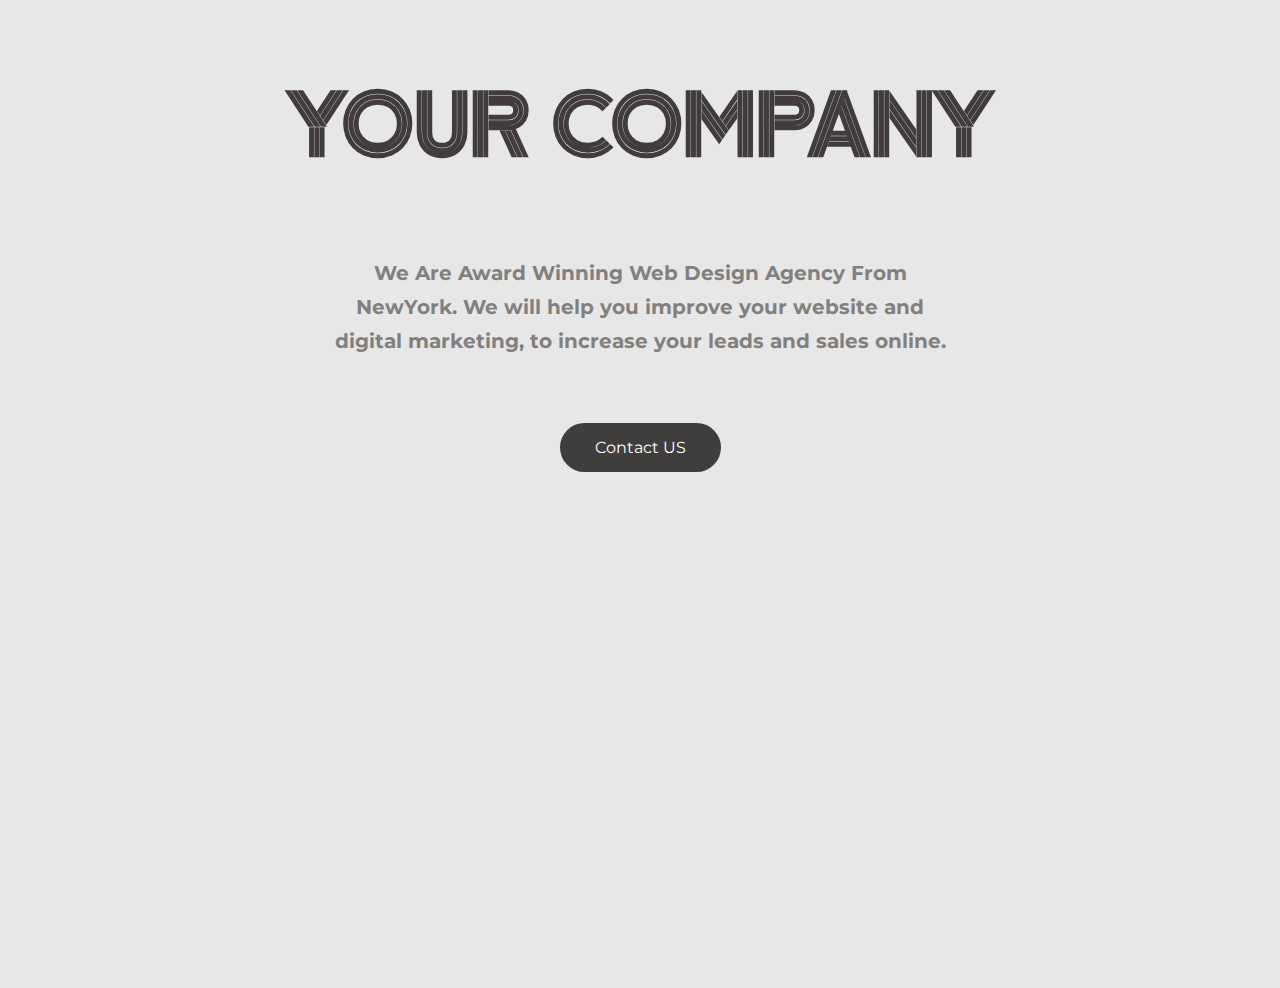
<file: css-projects-3/index.html>
<!DOCTYPE html>
<html lang="en">
<!--divinectorweb.com-->
<head>
    <meta charset="UTF-8">
    <title>How to create a pop up window using html css</title>
    <link href="https://fonts.googleapis.com/css2?family=Montserrat:wght@400;500;900&display=swap" rel="stylesheet">
    <link href="https://fonts.googleapis.com/css2?family=Zen+Tokyo+Zoo&display=swap" rel="stylesheet">
    <link rel="stylesheet" href="style.css">
    
</head>
<body>
   <h3>Your Company</h3>
	<h5>We Are Award Winning Web Design Agency From NewYork. We will help you improve your website and digital marketing, to increase your leads and sales online.</h5>
	<div class="box">
		<a class="button" href="#divOne">Contact US</a>
	</div>
	<div class="overlay" id="divOne">
		<div class="wrapper">
			<h2>Please Fill up The Form</h2><a class="close" href="#">&times;</a>
			<div class="content">
				<div class="container">
					<form>
						<label>First Name</label>
						<input placeholder="Your name.." type="text">
						<label>Last Name</label>
						<input placeholder="Your last name.." type="text">
						<label>Subject</label> 
						<textarea iplaceholder="Write something.."></textarea>
						<input type="submit" value="Submit">
					</form>
				</div>
			</div>
		</div>
	</div>
</body>
</html>
</file>
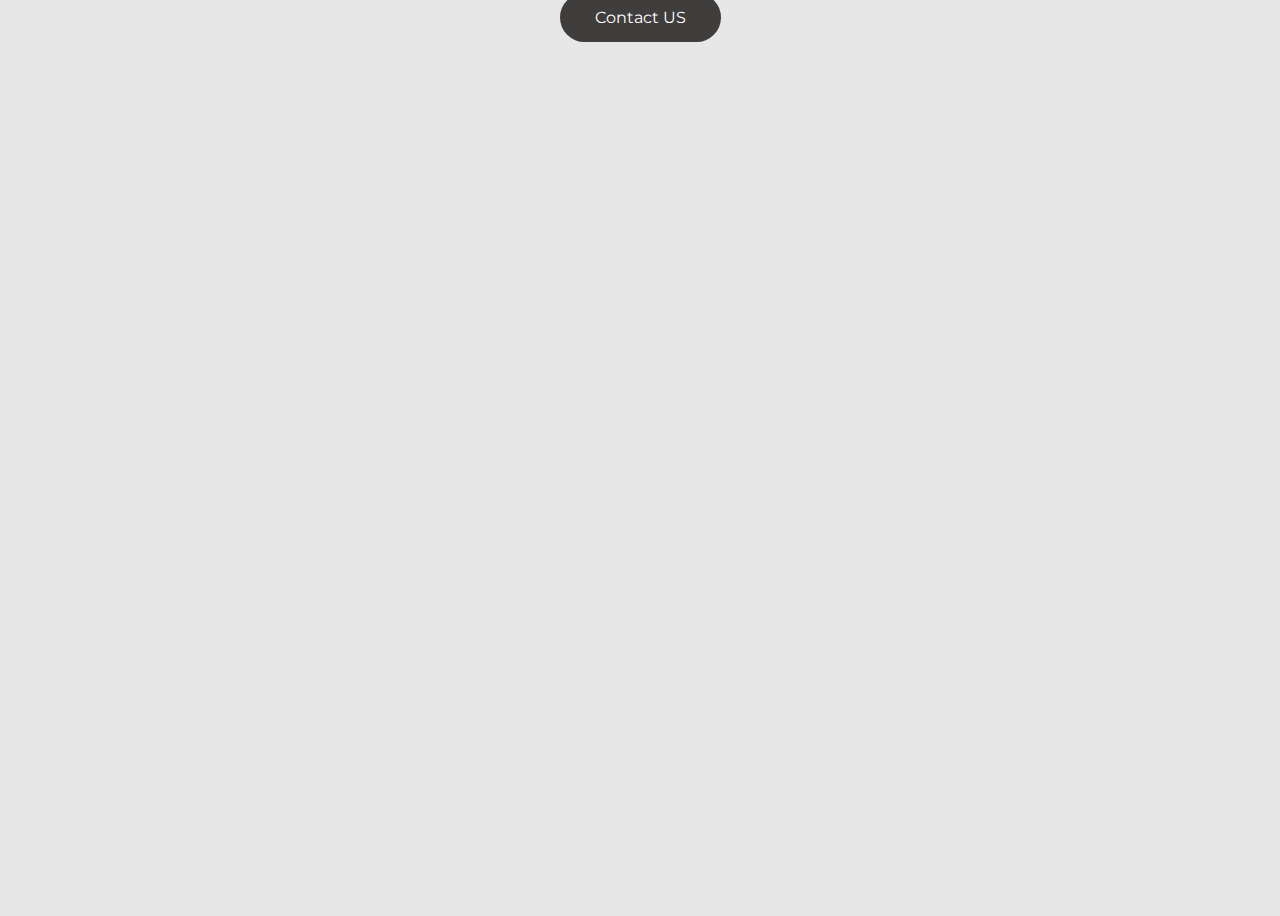
<file: POPUP/index.html>
<!DOCTYPE html>
<html lang="en">
<!--divinectorweb.com-->
<head>
    <meta charset="UTF-8">
    <title>How to create a pop up window using html css</title>
    <link href="https://fonts.googleapis.com/css2?family=Montserrat:wght@400;500;900&display=swap" rel="stylesheet">
    <link href="https://fonts.googleapis.com/css2?family=Zen+Tokyo+Zoo&display=swap" rel="stylesheet">
    <link rel="stylesheet" href="style.css">
    
</head>
<body>
  
	<div class="box">
		<a class="button" href="#divOne">Contact US</a>
	</div>
	<div class="overlay" id="divOne">
		<div class="wrapper">
			<h2>Please Fill up The Form</h2><a class="close" href="#">&times;</a>
			<div class="content">
				<div class="container">
					<form>
						<label>First Name</label>
						<input placeholder="Your name.." type="text">
						<label>Last Name</label>
						<input placeholder="Your last name.." type="text">
						<label>Subject</label> 
						<textarea iplaceholder="Write something.."></textarea>
						<input type="submit" value="Submit">
					</form>
				</div>
			</div>
		</div>
	</div>
</body>
</html>
</file>
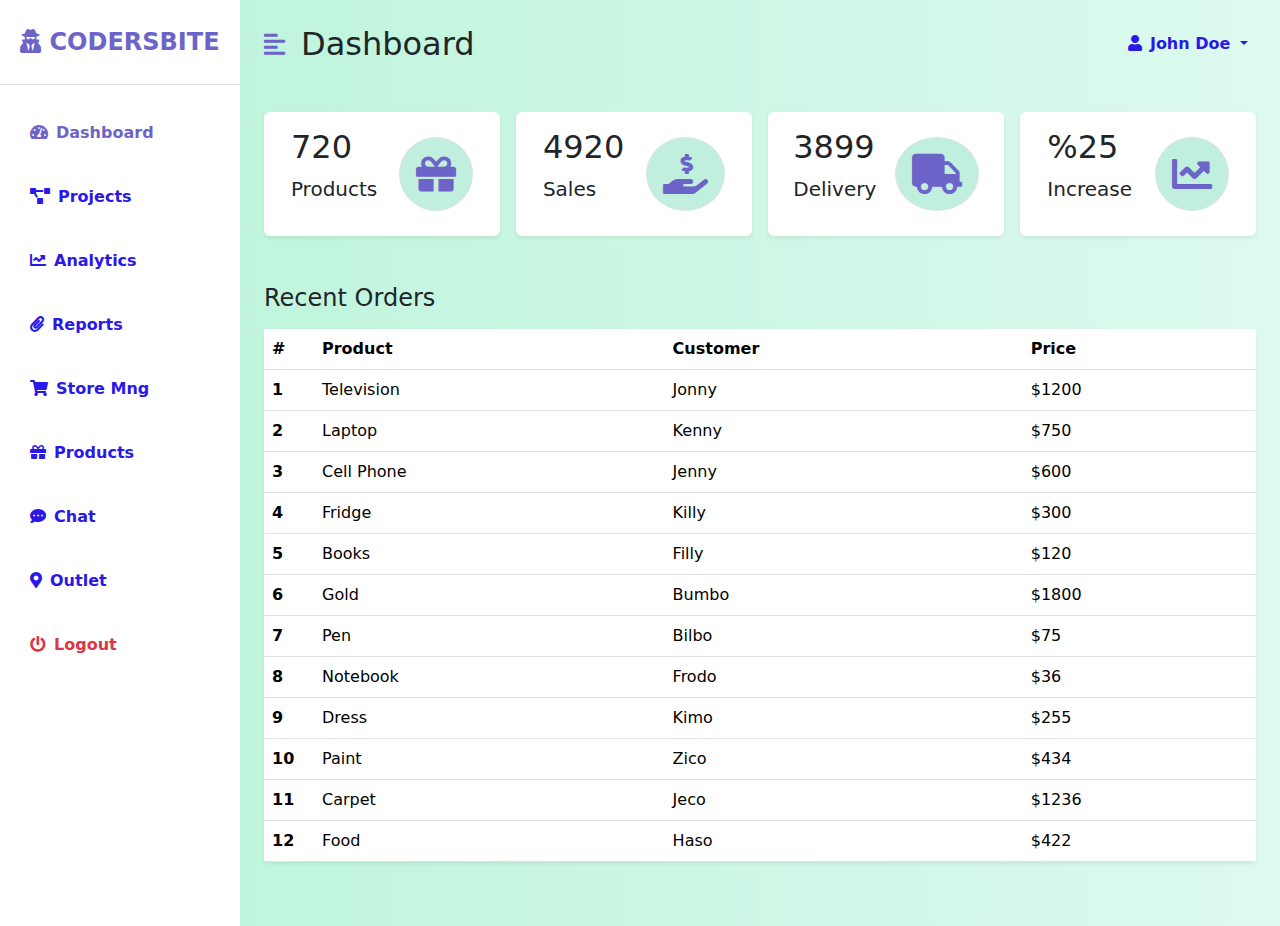
<file: responsive-bootstrap5-admin-dashboard-main/index.html>
<!DOCTYPE html>
<html lang="en">

<head>
    <meta charset="UTF-8" />
    <meta http-equiv="X-UA-Compatible" content="IE=edge" />
    <meta name="viewport" content="width=device-width, initial-scale=1.0" />
    <link href="https://cdn.jsdelivr.net/npm/bootstrap@5.0.0-beta3/dist/css/bootstrap.min.css" rel="stylesheet" />
    <link rel="stylesheet" href="https://cdnjs.cloudflare.com/ajax/libs/font-awesome/5.15.3/css/all.min.css" />
    <link rel="stylesheet" href="styles.css" />
    <title>Bootstap 5 Responsive Admin Dashboard</title>
</head>

<body>
    <div class="d-flex" id="wrapper">
        <!-- Sidebar -->
        <div class="bg-white" id="sidebar-wrapper">
            <div class="sidebar-heading text-center py-4 primary-text fs-4 fw-bold text-uppercase border-bottom"><i
                    class="fas fa-user-secret me-2"></i>Codersbite</div>
            <div class="list-group list-group-flush my-3">
                <a href="#" class="list-group-item list-group-item-action bg-transparent second-text active"><i
                        class="fas fa-tachometer-alt me-2"></i>Dashboard</a>
                <a href="#" class="list-group-item list-group-item-action bg-transparent second-text fw-bold"><i
                        class="fas fa-project-diagram me-2"></i>Projects</a>
                <a href="#" class="list-group-item list-group-item-action bg-transparent second-text fw-bold"><i
                        class="fas fa-chart-line me-2"></i>Analytics</a>
                <a href="#" class="list-group-item list-group-item-action bg-transparent second-text fw-bold"><i
                        class="fas fa-paperclip me-2"></i>Reports</a>
                <a href="#" class="list-group-item list-group-item-action bg-transparent second-text fw-bold"><i
                        class="fas fa-shopping-cart me-2"></i>Store Mng</a>
                <a href="#" class="list-group-item list-group-item-action bg-transparent second-text fw-bold"><i
                        class="fas fa-gift me-2"></i>Products</a>
                <a href="#" class="list-group-item list-group-item-action bg-transparent second-text fw-bold"><i
                        class="fas fa-comment-dots me-2"></i>Chat</a>
                <a href="#" class="list-group-item list-group-item-action bg-transparent second-text fw-bold"><i
                        class="fas fa-map-marker-alt me-2"></i>Outlet</a>
                <a href="#" class="list-group-item list-group-item-action bg-transparent text-danger fw-bold"><i
                        class="fas fa-power-off me-2"></i>Logout</a>
            </div>
        </div>
        <!-- /#sidebar-wrapper -->

        <!-- Page Content -->
        <div id="page-content-wrapper">
            <nav class="navbar navbar-expand-lg navbar-light bg-transparent py-4 px-4">
                <div class="d-flex align-items-center">
                    <i class="fas fa-align-left primary-text fs-4 me-3" id="menu-toggle"></i>
                    <h2 class="fs-2 m-0">Dashboard</h2>
                </div>

                <button class="navbar-toggler" type="button" data-bs-toggle="collapse"
                    data-bs-target="#navbarSupportedContent" aria-controls="navbarSupportedContent"
                    aria-expanded="false" aria-label="Toggle navigation">
                    <span class="navbar-toggler-icon"></span>
                </button>

                <div class="collapse navbar-collapse" id="navbarSupportedContent">
                    <ul class="navbar-nav ms-auto mb-2 mb-lg-0">
                        <li class="nav-item dropdown">
                            <a class="nav-link dropdown-toggle second-text fw-bold" href="#" id="navbarDropdown"
                                role="button" data-bs-toggle="dropdown" aria-expanded="false">
                                <i class="fas fa-user me-2"></i>John Doe
                            </a>
                            <ul class="dropdown-menu" aria-labelledby="navbarDropdown">
                                <li><a class="dropdown-item" href="#">Profile</a></li>
                                <li><a class="dropdown-item" href="#">Settings</a></li>
                                <li><a class="dropdown-item" href="#">Logout</a></li>
                            </ul>
                        </li>
                    </ul>
                </div>
            </nav>

            <div class="container-fluid px-4">
                <div class="row g-3 my-2">
                    <div class="col-md-3">
                        <div class="p-3 bg-white shadow-sm d-flex justify-content-around align-items-center rounded">
                            <div>
                                <h3 class="fs-2">720</h3>
                                <p class="fs-5">Products</p>
                            </div>
                            <i class="fas fa-gift fs-1 primary-text border rounded-full secondary-bg p-3"></i>
                        </div>
                    </div>

                    <div class="col-md-3">
                        <div class="p-3 bg-white shadow-sm d-flex justify-content-around align-items-center rounded">
                            <div>
                                <h3 class="fs-2">4920</h3>
                                <p class="fs-5">Sales</p>
                            </div>
                            <i
                                class="fas fa-hand-holding-usd fs-1 primary-text border rounded-full secondary-bg p-3"></i>
                        </div>
                    </div>

                    <div class="col-md-3">
                        <div class="p-3 bg-white shadow-sm d-flex justify-content-around align-items-center rounded">
                            <div>
                                <h3 class="fs-2">3899</h3>
                                <p class="fs-5">Delivery</p>
                            </div>
                            <i class="fas fa-truck fs-1 primary-text border rounded-full secondary-bg p-3"></i>
                        </div>
                    </div>

                    <div class="col-md-3">
                        <div class="p-3 bg-white shadow-sm d-flex justify-content-around align-items-center rounded">
                            <div>
                                <h3 class="fs-2">%25</h3>
                                <p class="fs-5">Increase</p>
                            </div>
                            <i class="fas fa-chart-line fs-1 primary-text border rounded-full secondary-bg p-3"></i>
                        </div>
                    </div>
                </div>

                <div class="row my-5">
                    <h3 class="fs-4 mb-3">Recent Orders</h3>
                    <div class="col">
                        <table class="table bg-white rounded shadow-sm  table-hover">
                            <thead>
                                <tr>
                                    <th scope="col" width="50">#</th>
                                    <th scope="col">Product</th>
                                    <th scope="col">Customer</th>
                                    <th scope="col">Price</th>
                                </tr>
                            </thead>
                            <tbody>
                                <tr>
                                    <th scope="row">1</th>
                                    <td>Television</td>
                                    <td>Jonny</td>
                                    <td>$1200</td>
                                </tr>
                                <tr>
                                    <th scope="row">2</th>
                                    <td>Laptop</td>
                                    <td>Kenny</td>
                                    <td>$750</td>
                                </tr>
                                <tr>
                                    <th scope="row">3</th>
                                    <td>Cell Phone</td>
                                    <td>Jenny</td>
                                    <td>$600</td>
                                </tr>
                                <tr>
                                    <th scope="row">4</th>
                                    <td>Fridge</td>
                                    <td>Killy</td>
                                    <td>$300</td>
                                </tr>
                                <tr>
                                    <th scope="row">5</th>
                                    <td>Books</td>
                                    <td>Filly</td>
                                    <td>$120</td>
                                </tr>
                                <tr>
                                    <th scope="row">6</th>
                                    <td>Gold</td>
                                    <td>Bumbo</td>
                                    <td>$1800</td>
                                </tr>
                                <tr>
                                    <th scope="row">7</th>
                                    <td>Pen</td>
                                    <td>Bilbo</td>
                                    <td>$75</td>
                                </tr>
                                <tr>
                                    <th scope="row">8</th>
                                    <td>Notebook</td>
                                    <td>Frodo</td>
                                    <td>$36</td>
                                </tr>
                                <tr>
                                    <th scope="row">9</th>
                                    <td>Dress</td>
                                    <td>Kimo</td>
                                    <td>$255</td>
                                </tr>
                                <tr>
                                    <th scope="row">10</th>
                                    <td>Paint</td>
                                    <td>Zico</td>
                                    <td>$434</td>
                                </tr>
                                <tr>
                                    <th scope="row">11</th>
                                    <td>Carpet</td>
                                    <td>Jeco</td>
                                    <td>$1236</td>
                                </tr>
                                <tr>
                                    <th scope="row">12</th>
                                    <td>Food</td>
                                    <td>Haso</td>
                                    <td>$422</td>
                                </tr>
                            </tbody>
                        </table>
                    </div>
                </div>

            </div>
        </div>
    </div>
    <!-- /#page-content-wrapper -->
    </div>

    <script src="https://cdn.jsdelivr.net/npm/bootstrap@5.0.0-beta3/dist/js/bootstrap.bundle.min.js"></script>
    <script>
        var el = document.getElementById("wrapper");
        var toggleButton = document.getElementById("menu-toggle");

        toggleButton.onclick = function () {
            el.classList.toggle("toggled");
        };
    </script>
</body>

</html>
</file>
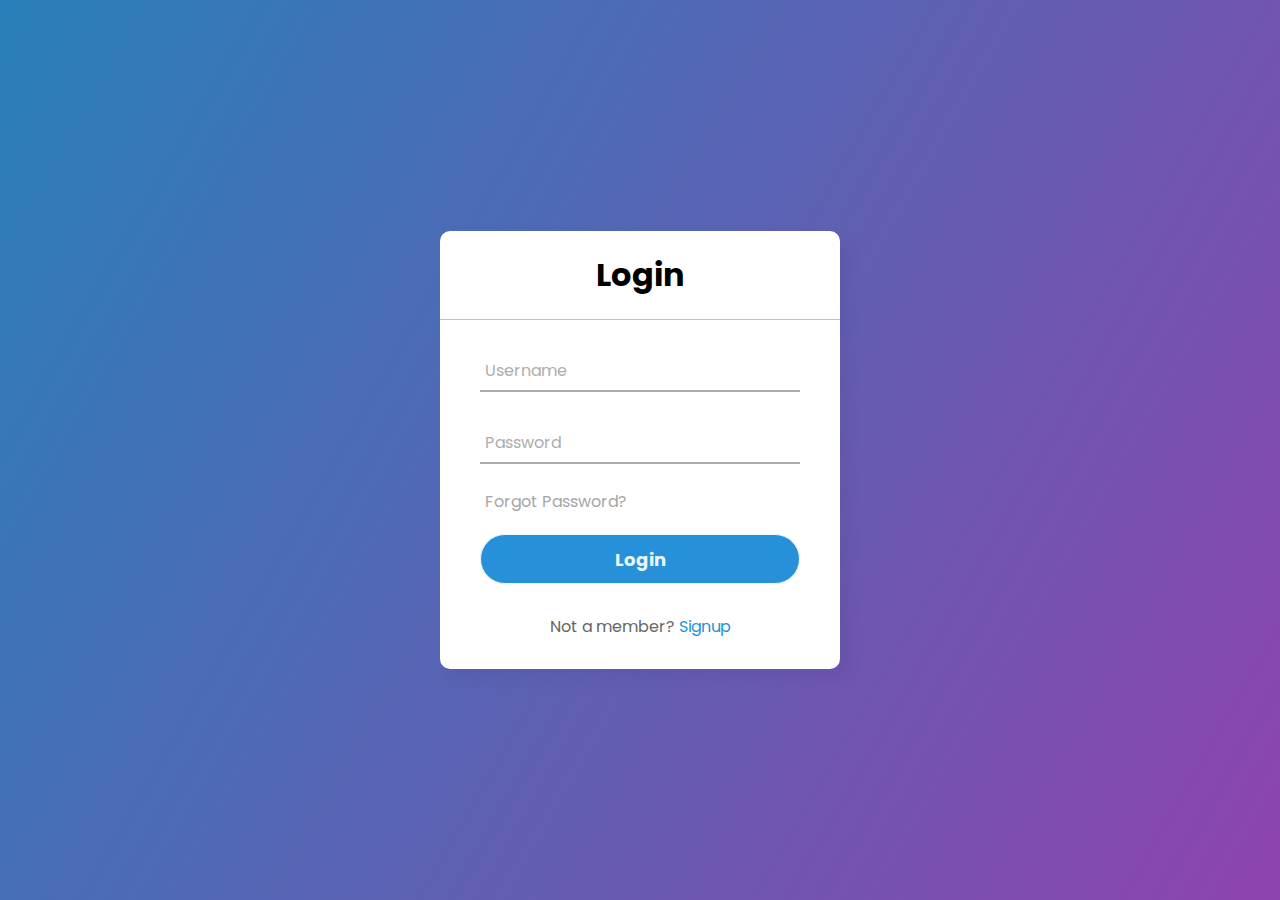
<file: login page/Login Form - No JavaScript/index.html>
<!DOCTYPE html>
<!-- Coding By CodingNepal - youtube.com/codingnepal -->
<html lang="en" dir="ltr">
  <head>
    <meta charset="utf-8">
    <title>Animated Login Form | CodingNepal</title>
    <link rel="stylesheet" href="style.css">
  </head>
  <body>
    <div class="center">
      <h1>Login</h1>
      <form method="post">
        <div class="txt_field">
          <input type="text" required>
          <span></span>
          <label>Username</label>
        </div>
        <div class="txt_field">
          <input type="password" required>
          <span></span>
          <label>Password</label>
        </div>
        <div class="pass">Forgot Password?</div>
        <input type="submit" value="Login">
        <div class="signup_link">
          Not a member? <a href="#">Signup</a>
        </div>
      </form>
    </div>

  </body>
</html>
</file>
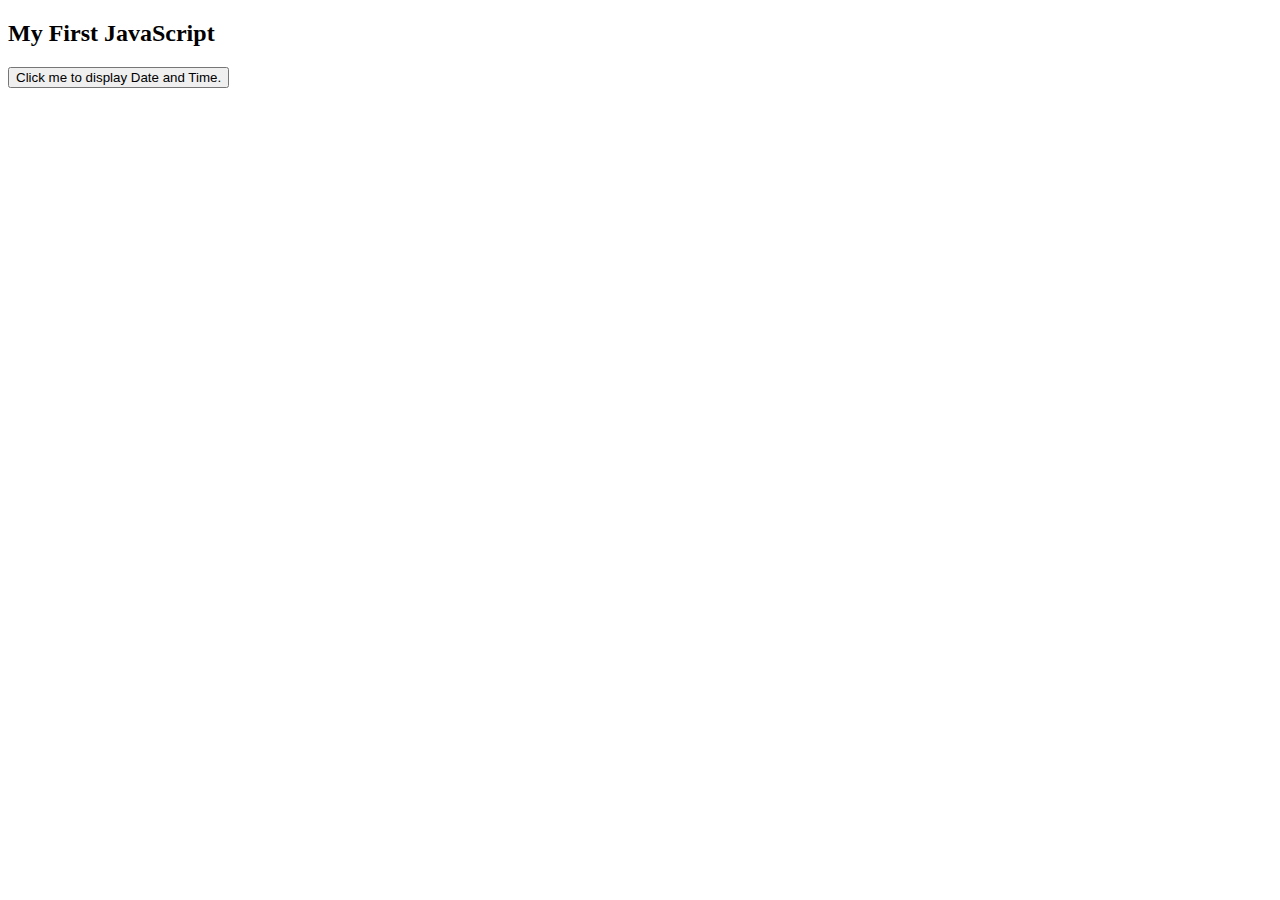
<file: demos/javascripts/js1.html>
<!DOCTYPE html>
<html>
<body>

<h2>My First JavaScript</h2>

<button type="button"
onclick="document.getElementById('demo').innerHTML = Date()">
Click me to display Date and Time.</button>

<p id="demo"></p>

</body>
</html>
</file>
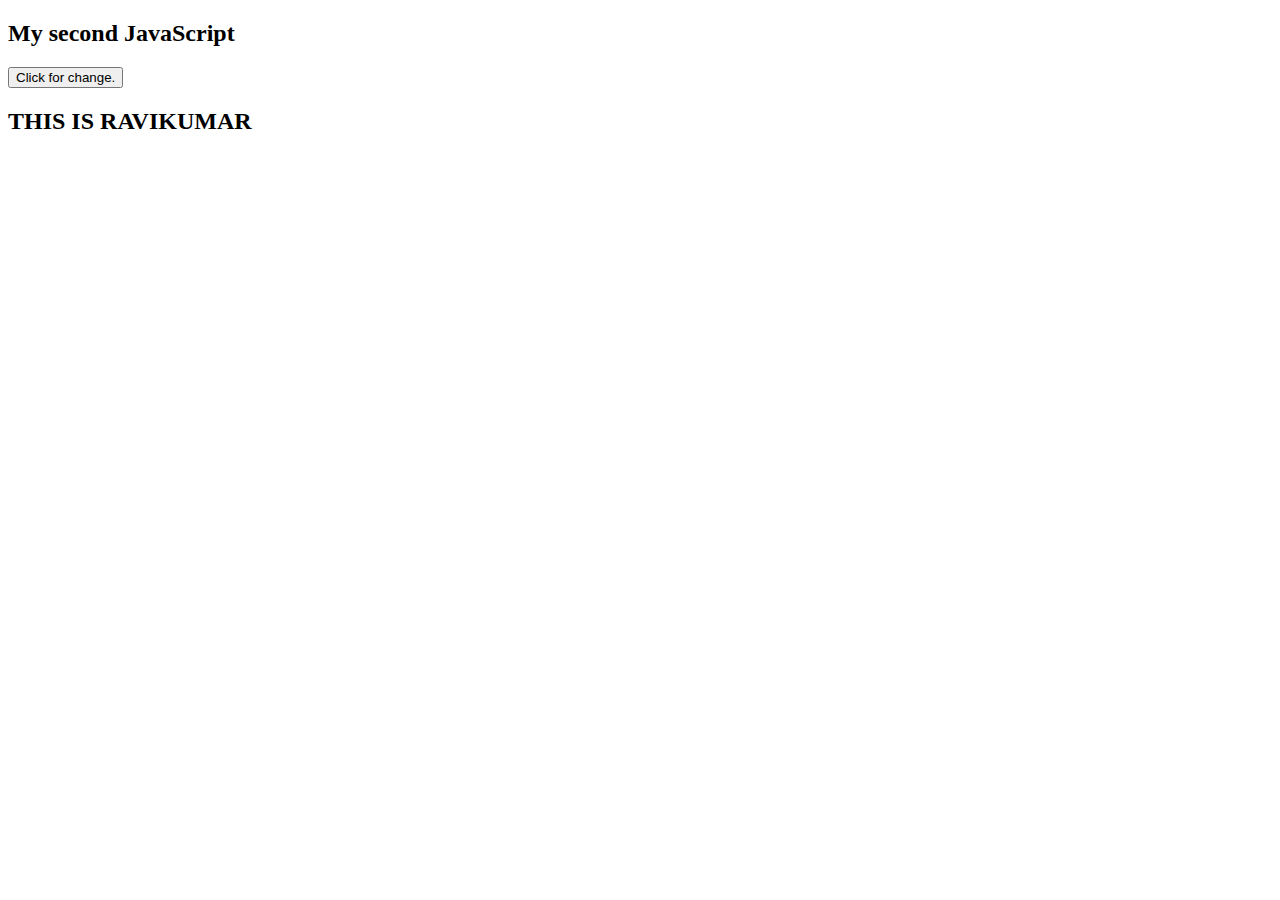
<file: demos/javascripts/js2.html>
<!DOCTYPE html>
<html>
<body>

<h2>My second JavaScript</h2>

<button type="button"
onclick="document.getElementById('r1').innerHTML = 'HELLOW WORLD'">
Click for change.</button>

<h2 id="r1">THIS IS RAVIKUMAR</h2>

</body>
</html>
</file>
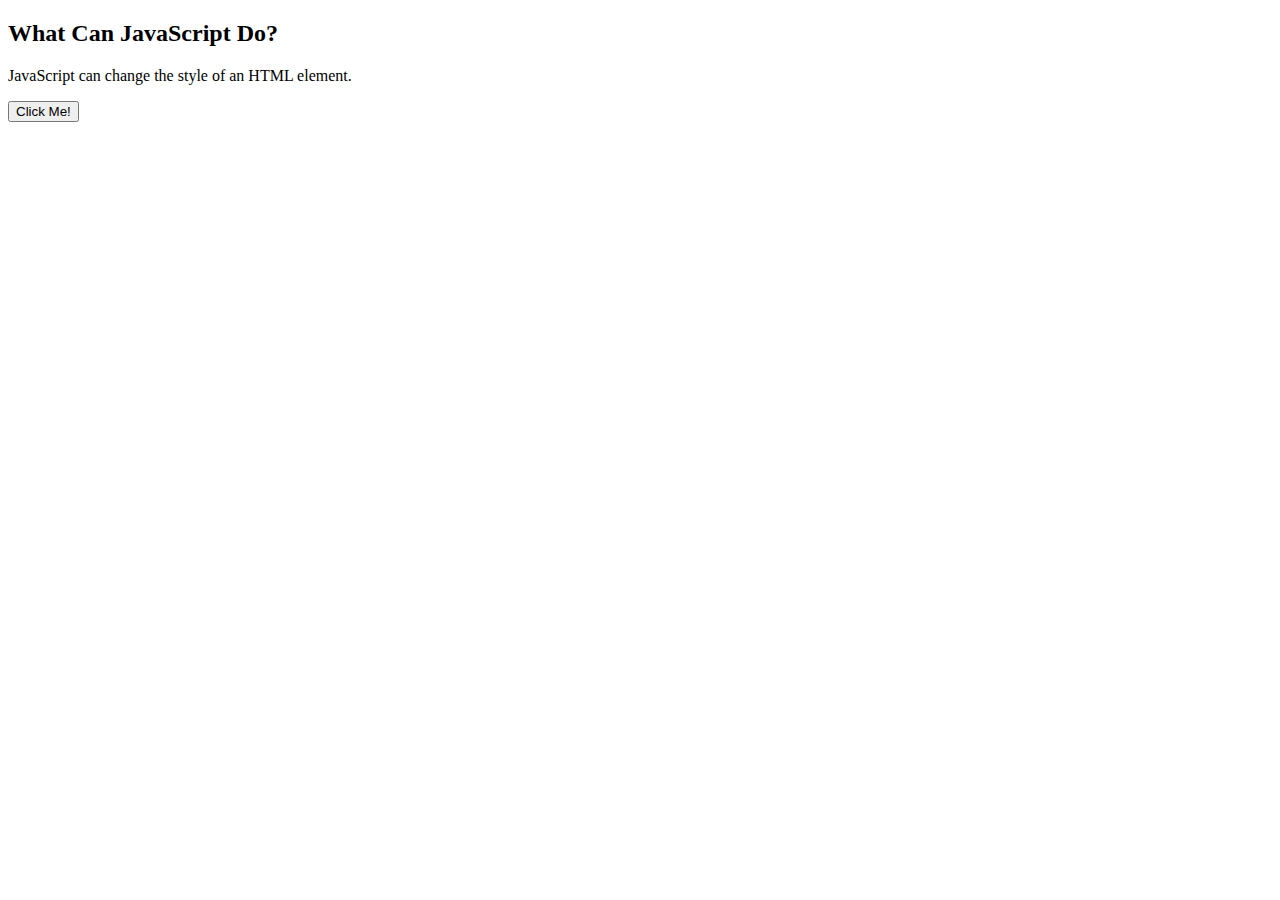
<file: demos/javascripts/js4.html>
<!DOCTYPE html>
<html>
<body>

<h2>What Can JavaScript Do?</h2>

<p id="demo">JavaScript can change the style of an HTML element.</p>

<button type="button" onclick="document.getElementById('demo').style.fontSize='25px'">Click Me!</button>

</body>
</html>
</file>
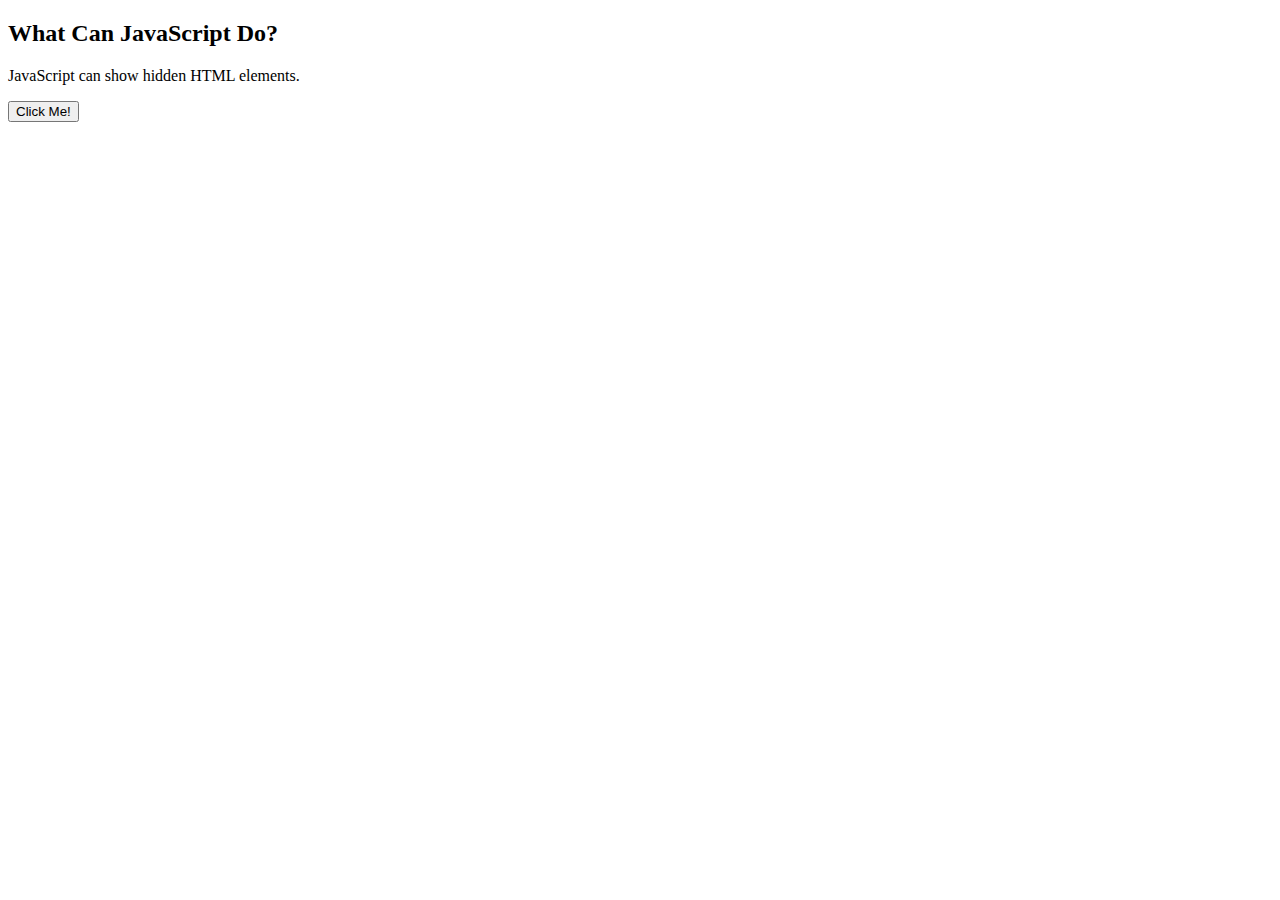
<file: demos/javascripts/js5.html>
<!DOCTYPE html>
<html>
<body>

<h2>What Can JavaScript Do?</h2>

<p>JavaScript can show hidden HTML elements.</p>

<p id="demo" style="display:none">Hello JavaScript!</p>

<button type="button" onclick="document.getElementById('demo').style.display='block'">Click Me!</button>

</body>
</html>
</file>
<file: css-projects-3/style.css>
body {
	font-family: 'Montserrat', sans-serif;
	background: #e7e7e7;
	height: 100vh;
}
h3 {
	text-align: center;
	color: #413b3b;
	text-transform: uppercase;
	font-size: 80px;
	font-family: 'Zen Tokyo Zoo', cursive;
}
h5 {
	text-align: center;
	color: #82807f;
	margin: 80px auto;
	font-size: 20px;
	width: 50%;
	line-height: 1.7;
}
.box {
	text-align: center;
}
.button {
	font-size: 1em;
	padding: 15px 35px;
	color: #fff;
	text-decoration: none;
	cursor: pointer;
	transition: all 0.3s ease-out;
	background: #403e3d;
	border-radius: 50px;
}
.overlay {
	position: fixed;
	top: 0;
	bottom: 0;
	left: 0;
	right: 0;
	background: rgba(0, 0, 0, 0.8);
	transition: opacity 500ms;
	visibility: hidden;
	opacity: 0;
}
.overlay:target {
	visibility: visible;
	opacity: 1;
}
.wrapper {
	margin: 70px auto;
	padding: 20px;
	background: #e7e7e7;
	border-radius: 5px;
	width: 30%;
	position: relative;
	transition: all 5s ease-in-out;
}
.wrapper h2 {
	margin-top: 0;
	color: #333;
}
.wrapper .close {
	position: absolute;
	top: 20px;
	right: 30px;
	transition: all 200ms;
	font-size: 30px;
	font-weight: bold;
	text-decoration: none;
	color: #333;
}
.wrapper .close:hover {
	color: #06D85F;
}
.wrapper .content {
	max-height: 30%;
	overflow: auto;
}
/*form*/

.container {
	border-radius: 5px;
	background-color: #e7e7e7;
	padding: 20px 0;
}
form label {
	text-transform: uppercase;
	font-weight: 500;
	letter-spacing: 3px;
}
input[type=text], select, textarea {
	width: 100%;
	padding: 12px;
	border: 1px solid #ccc;
	border-radius: 4px;
	box-sizing: border-box;
	margin-top: 6px;
	margin-bottom: 16px;
	resize: vertical;
}
input[type="submit"] {
	background-color: #413b3b;
	color: #fff;
	padding: 15px 50px;
	border: none;
	border-radius: 50px;
	cursor: pointer;
	font-size: 15px;
	text-transform: uppercase;
	letter-spacing: 3px;
}
}
</file>
<file: POPUP/style.css>
body {
	font-family: 'Montserrat', sans-serif;
	background: #e7e7e7;
	height: 100vh;
}
h3 {
	text-align: center;
	color: #413b3b;
	text-transform: uppercase;
	font-size: 80px;
	font-family: 'Zen Tokyo Zoo', cursive;
}
h5 {
	text-align: center;
	color: #82807f;
	margin: 80px auto;
	font-size: 20px;
	width: 50%;
	line-height: 1.7;
}
.box {
	text-align: center;
}
.button {
	font-size: 1em;
	padding: 15px 35px;
	color: #fff;
	text-decoration: none;
	cursor: pointer;
	transition: all 0.3s ease-out;
	background: #403e3d;
	border-radius: 50px;
}
.overlay {
	position: fixed;
	top: 0;
	bottom: 0;
	left: 0;
	right: 0;
	background: rgba(0, 0, 0, 0.8);
	transition: opacity 500ms;
	visibility: hidden;
	opacity: 0;
}
.overlay:target {
	visibility: visible;
	opacity: 1;
}
.wrapper {
	margin: 70px auto;
	padding: 20px;
	background: #e7e7e7;
	border-radius: 5px;
	width: 30%;
	position: relative;
	transition: all 5s ease-in-out;
}
.wrapper h2 {
	margin-top: 0;
	color: #333;
}
.wrapper .close {
	position: absolute;
	top: 20px;
	right: 30px;
	transition: all 200ms;
	font-size: 30px;
	font-weight: bold;
	text-decoration: none;
	color: #333;
}
.wrapper .close:hover {
	color: #06D85F;
}
.wrapper .content {
	max-height: 30%;
	overflow: auto;
}
/*form*/

.container {
	border-radius: 5px;
	background-color: #e7e7e7;
	padding: 20px 0;
}
form label {
	text-transform: uppercase;
	font-weight: 500;
	letter-spacing: 3px;
}
input[type=text], select, textarea {
	width: 100%;
	padding: 12px;
	border: 1px solid #ccc;
	border-radius: 4px;
	box-sizing: border-box;
	margin-top: 6px;
	margin-bottom: 16px;
	resize: vertical;
}
input[type="submit"] {
	background-color: #413b3b;
	color: #fff;
	padding: 15px 50px;
	border: none;
	border-radius: 50px;
	cursor: pointer;
	font-size: 15px;
	text-transform: uppercase;
	letter-spacing: 3px;
}
}
</file>
<file: responsive-bootstrap5-admin-dashboard-main/styles.css>
:root {
  --main-bg-color: #9d0a00;
  --main-text-color:hsl(245, 48%, 59%);
  --second-text-color: hsl(245, 81%, 50%);
  --second-bg-color: #c1efde;
}

.primary-text {
  color: var(--main-text-color);
}

.second-text {
  color: var(--second-text-color);
}

.primary-bg {
  background-color: var(--main-bg-color);
}

.secondary-bg {
  background-color: var(--second-bg-color);
}

.rounded-full {
  border-radius: 100%;
}

#wrapper {
  overflow-x: hidden;
  background-image: linear-gradient(
    to right,
    #baf3d7,
    #c2f5de,
    #cbf7e4,
    #d4f8ea,
    #ddfaef
  );
}

#sidebar-wrapper {
  min-height: 100vh;
  margin-left: -15rem;
  -webkit-transition: margin 0.25s ease-out;
  -moz-transition: margin 0.25s ease-out;
  -o-transition: margin 0.25s ease-out;
  transition: margin 0.25s ease-out;
}

#sidebar-wrapper .sidebar-heading {
  padding: 0.875rem 1.25rem;
  font-size: 1.2rem;
}

#sidebar-wrapper .list-group {
  width: 15rem;
}

#page-content-wrapper {
  min-width: 100vw;
}

#wrapper.toggled #sidebar-wrapper {
  margin-left: 0;
}

#menu-toggle {
  cursor: pointer;
}

.list-group-item {
  border: none;
  padding: 20px 30px;
}

.list-group-item.active {
  background-color: transparent;
  color: var(--main-text-color);
  font-weight: bold;
  border: none;
}

@media (min-width: 768px) {
  #sidebar-wrapper {
    margin-left: 0;
  }

  #page-content-wrapper {
    min-width: 0;
    width: 100%;
  }

  #wrapper.toggled #sidebar-wrapper {
    margin-left: -15rem;
  }
}
</file>
<file: login page/Login Form - No JavaScript/style.css>
@import url('https://fonts.googleapis.com/css2?family=Noto+Sans:wght@700&family=Poppins:wght@400;500;600&display=swap');
*{
  margin: 0;
  padding: 0;
  box-sizing: border-box;
  font-family: "Poppins", sans-serif;
}
body{
  margin: 0;
  padding: 0;
  background: linear-gradient(120deg,#2980b9, #8e44ad);
  height: 100vh;
  overflow: hidden;
}
.center{
  position: absolute;
  top: 50%;
  left: 50%;
  transform: translate(-50%, -50%);
  width: 400px;
  background: white;
  border-radius: 10px;
  box-shadow: 10px 10px 15px rgba(0,0,0,0.05);
}
.center h1{
  text-align: center;
  padding: 20px 0;
  border-bottom: 1px solid silver;
}
.center form{
  padding: 0 40px;
  box-sizing: border-box;
}
form .txt_field{
  position: relative;
  border-bottom: 2px solid #adadad;
  margin: 30px 0;
}
.txt_field input{
  width: 100%;
  padding: 0 5px;
  height: 40px;
  font-size: 16px;
  border: none;
  background: none;
  outline: none;
}
.txt_field label{
  position: absolute;
  top: 50%;
  left: 5px;
  color: #adadad;
  transform: translateY(-50%);
  font-size: 16px;
  pointer-events: none;
  transition: .5s;
}
.txt_field span::before{
  content: '';
  position: absolute;
  top: 40px;
  left: 0;
  width: 0%;
  height: 2px;
  background: #2691d9;
  transition: .5s;
}
.txt_field input:focus ~ label,
.txt_field input:valid ~ label{
  top: -5px;
  color: #2691d9;
}
.txt_field input:focus ~ span::before,
.txt_field input:valid ~ span::before{
  width: 100%;
}
.pass{
  margin: -5px 0 20px 5px;
  color: #a6a6a6;
  cursor: pointer;
}
.pass:hover{
  text-decoration: underline;
}
input[type="submit"]{
  width: 100%;
  height: 50px;
  border: 1px solid;
  background: #2691d9;
  border-radius: 25px;
  font-size: 18px;
  color: #e9f4fb;
  font-weight: 700;
  cursor: pointer;
  outline: none;
}
input[type="submit"]:hover{
  border-color: #2691d9;
  transition: .5s;
}
.signup_link{
  margin: 30px 0;
  text-align: center;
  font-size: 16px;
  color: #666666;
}
.signup_link a{
  color: #2691d9;
  text-decoration: none;
}
.signup_link a:hover{
  text-decoration: underline;
}
</file>
